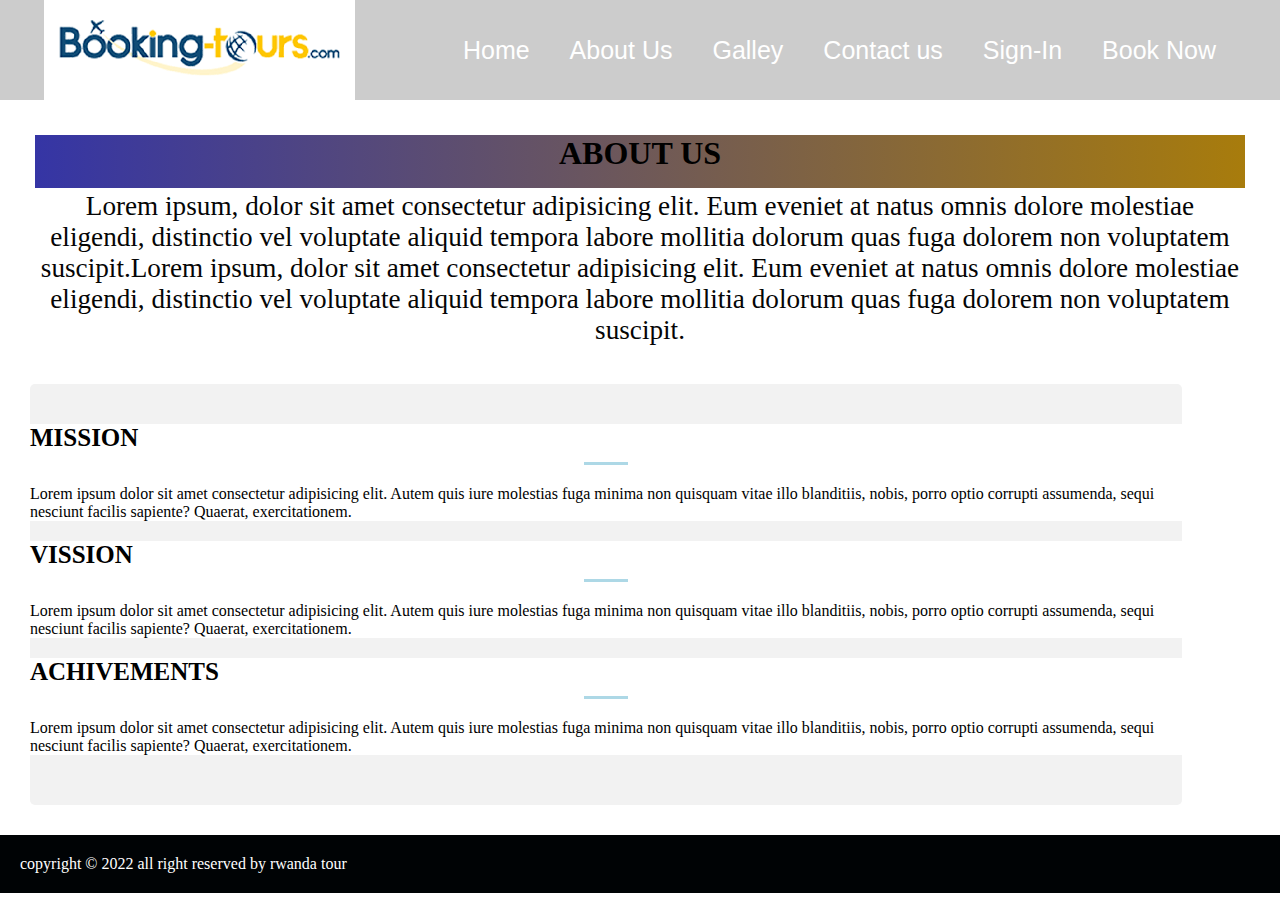
<file: about us.html>
<!DOCTYPE html>
<html lang="en">

<!-- <head>ghvbhjvm,</head> -->
<link rel="stylesheet" href="style.css">

        <nav>
            <div class="logo">
                <img src="images/logobo.png" alt=" Traval rwanda logo">    
             </div>
            <ul>
                <li><a href="index.html" class="active">Home</a></li>
                <li><a href="about us.html">About Us</a></li>
                <li><a href="galley.html">Galley</a></li>
                <li><a href="contact us.html">Contact us</a></li>
                <li><a href="sign up.html">Sign-In</a></li>
                <li><a href="book now.html">Book Now</a></li>
            </ul>
        </nav>
    <!-- </div> -->
    <section id="about">
        <div class="about-1">
            <h1>ABOUT US</h1>
            <P>Lorem ipsum, dolor sit amet consectetur adipisicing elit. Eum eveniet at natus omnis dolore molestiae
                eligendi, distinctio vel voluptate aliquid tempora labore mollitia dolorum quas fuga dolorem non
                voluptatem suscipit.Lorem ipsum, dolor sit amet consectetur adipisicing elit. Eum eveniet at natus omnis
                dolore molestiae
                eligendi, distinctio vel voluptate aliquid tempora labore mollitia dolorum quas fuga dolorem non
                voluptatem suscipit.
            </P>
        </div>
        <div class="about-2">
            <div class="content-box-lg">
                <div class="container">
                    <div class="row">
                        <div class="col-md-4">
                            <div class="about-item text-center">
                                <i class="fa fa-book"></i>
                                <h3>MISSION</h3>
                                <hr>
                                <p>Lorem ipsum dolor sit amet consectetur adipisicing elit. Autem quis iure molestias
                                    fuga minima non quisquam vitae illo blanditiis, nobis, porro optio corrupti
                                    assumenda, sequi nesciunt facilis sapiente? Quaerat, exercitationem. </p>
                            </div>
                        </div>
                        <div class="col-md-4">
                            <div class="about-item text-center">
                                <i class="fa fa-globe"></i>
                                <h3>VISSION</h3>
                                <hr>
                                <p>Lorem ipsum dolor sit amet consectetur adipisicing elit. Autem quis iure molestias
                                    fuga minima non quisquam vitae illo blanditiis, nobis, porro optio corrupti
                                    assumenda, sequi nesciunt facilis sapiente? Quaerat, exercitationem. </p>
                            </div>
                        </div>
                        <div class="col-md-4">
                            <div class="about-item text-center">
                                <i class="fa fa-pencil"></i>
                                <h3>ACHIVEMENTS</h3>
                                <hr>
                                <p>Lorem ipsum dolor sit amet consectetur adipisicing elit. Autem quis iure molestias
                                    fuga minima non quisquam vitae illo blanditiis, nobis, porro optio corrupti
                                    assumenda, sequi nesciunt facilis sapiente? Quaerat, exercitationem. </p>
                            </div>
                        </div> 
                    </div>
                </div>
            </div>
        </div>
        </div>
    </section>
    <footer class="text-center">
        <p>copyright &copy; 2022 all right reserved by rwanda tour</p>
    </footer>

</body>

</html>
</file>
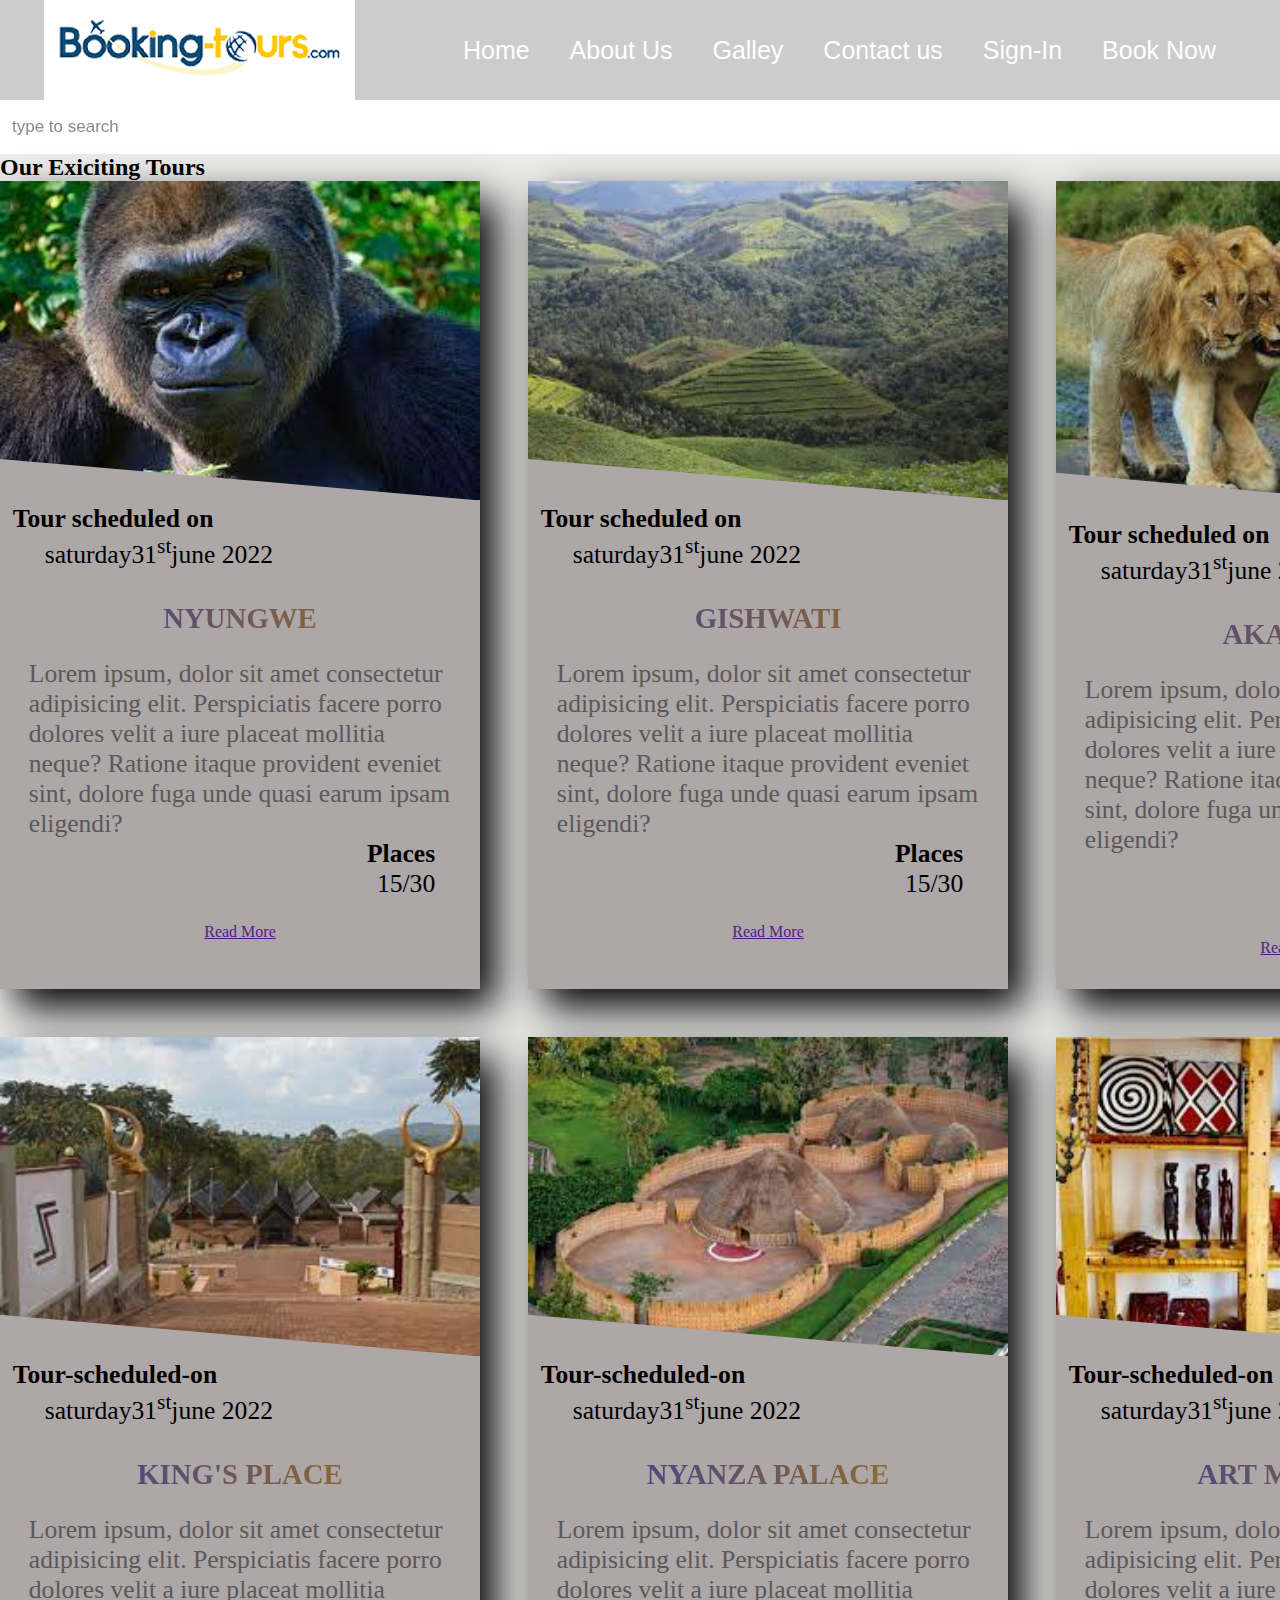
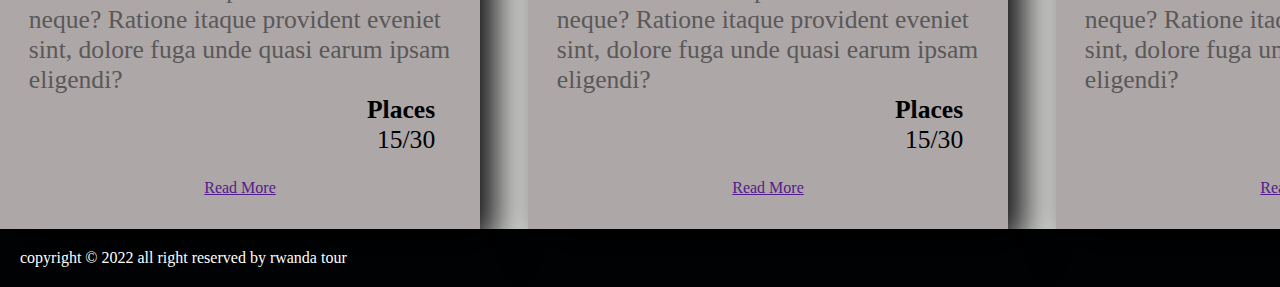
<file: book now.html>
<!DOCTYPE html>
<html lang="en">

<!-- <head>ghvbhjvm,</head> -->
<link rel="stylesheet" href="style.css">
<body>
    <!-- <div class="vdiv">
        <video autoplay loop>
            <source src="rwanda.mp4" type="video/mp4"> 
        </video>
    </div> -->
    <!-- <div class="cen-div absolute"> -->
        <nav>
            <div class="logo">
                <img src="images/logobo.png" alt=" Traval rwanda logo">    
             </div>
            <ul>
                <li><a href="index.html" class="active">Home</a></li>
                <li><a href="about us.html">About Us</a></li>
                <li><a href="galley.html">Galley</a></li>
                <li><a href="contact us.html">Contact us</a></li>
                <li><a href="sign up.html">Sign-In</a></li>
                <li><a href="book now.html">Book Now</a></li>
            </ul>
        </nav>   <div class="search-box">
            <input class="search-txt" type="text" name="" placeholder="type to search">
            <a class="search-btn" href="#"></a>
            <i class="fa fa-search" aria-hidden="true"></i>
        </div>
        <div class="tours-container" id="Tours">
            <h2 class="title">Our Exiciting Tours</h2>
            <div class="main-card">
                <div class="card">
                    <img src="images/golira.jfif" alt="" class="img-cards">
                    <div class="card-content">
                        <h5 class="schedule-title">Tour scheduled on</h5>
                        <p class="date">saturday31<sup>st</sup>june 2022</p>
                        <h3 class="tour-title">nyungwe</h3>
                        <p class="tour-text">Lorem ipsum, dolor sit amet consectetur adipisicing elit. Perspiciatis facere
                            porro dolores velit a iure placeat mollitia neque? Ratione itaque provident eveniet sint, dolore
                            fuga unde quasi earum ipsam eligendi?
                        </p>
                        <div class="place-number">
                            <h5 class="place-title">Places</h5>
                            <p class="place">15/30</p>
                        </div>
                    </div>
                    <a href="" class="nav-link nav-btn read-btn">Read More</a>
                </div>
                <div class="card">
                    <img src="images/gishwati.jfif" alt="" class="img-cards">
                    <div class="card-content">
                        <h5 class="schedule-title">Tour scheduled on</h5>
                        <p class="date">saturday31<sup>st</sup>june 2022</p>
                        <h3 class=" tour-title">Gishwati</h3>
                            <p class="tour-text">Lorem ipsum, dolor sit amet consectetur adipisicing elit. Perspiciatis
                                facere
                                porro dolores velit a iure placeat mollitia neque? Ratione itaque provident eveniet sint,
                                dolore
                                fuga unde quasi earum ipsam eligendi?
                            </p>
                            <div class="place-number">
                                <h5 class="place-title">Places</h5>
                                <p class="place">15/30</p>
                            </div>
                    </div>
                    <a href="" class="nav-link nav-btn read-btn">Read More</a>
                </div>
                <div class="card">
                    <img src="images/akagera.jfif" alt="" class="img-cards">
                    <div class="card-content">
                        <h5 class="schedule-title">Tour scheduled on</h5>
                        <p class="date">saturday31<sup>st</sup>june 2022</p>
                        <h3 class=" tour-title">Akagera</h3>
                            <p class="tour-text">Lorem ipsum, dolor sit amet consectetur adipisicing elit. Perspiciatis
                                facere
                                porro dolores velit a iure placeat mollitia neque? Ratione itaque provident eveniet sint,
                                dolore
                                fuga unde quasi earum ipsam eligendi?
                            </p>
                            <div class="place-number">
                                <h5 class="place-title">Places</h5>
                                <p class="place">15/30</p>
                            </div>
                    </div>
                    <a href="" class="nav-link nav-btn read-btn">Read More</a>
                </div>
                <div class="card">
                    <img src="images/mountain.jfif" alt="" class="img-cards">
                    <div class="card-content">
                        <h5 class="schedule-title">Tour-scheduled-on</h5>
                        <p class="date">saturday31<sup>st</sup>june 2022</p>
                        <h3 class=" tour-title">Mt Muhabura</h3>
                            <p class="tour-text">Lorem ipsum, dolor sit amet consectetur adipisicing elit. Perspiciatis
                                facere
                                porro dolores velit a iure placeat mollitia neque? Ratione itaque provident eveniet sint,
                                dolore
                                fuga unde quasi earum ipsam eligendi?
                            </p>
                            <div class="place-number">
                                <h5 class="place-title">Places</h5>
                                <p class="place">15/30</p>
                            </div>
                    </div>
                    <a href="" class="nav-link nav-btn read-btn">Read More</a>
                </div>
                <div class="card">
                    <img src="images/king's place.jfif" alt="" class="img-cards">
                    <div class="card-content">
                        <h5 class="schedule-title">Tour-scheduled-on</h5>
                        <p class="date">saturday31<sup>st</sup>june 2022</p>
                        <h3 class="tour-title">king's place</h3>
                        <p class="tour-text">Lorem ipsum, dolor sit amet consectetur adipisicing elit. Perspiciatis facere
                            porro dolores velit a iure placeat mollitia neque? Ratione itaque provident eveniet sint, dolore
                            fuga unde quasi earum ipsam eligendi?
                        </p>
                        <div class="place-number">
                            <h5 class="place-title">Places</h5>
                            <p class="place">15/30</p>
                        </div>
                    </div>
                    <a href="" class="nav-link nav-btn read-btn">Read More</a>
                </div>
                <div class="card">
                    <img src="images/nyanza palace.jfif" alt="" class="img-cards">
                    <div class="card-content">
                        <h5 class="schedule-title">Tour-scheduled-on</h5>
                        <p class="date">saturday31<sup>st</sup>june 2022</p>
                        <h3 class=" tour-title">Nyanza palace</h3>
                            <p class="tour-text">Lorem ipsum, dolor sit amet consectetur adipisicing elit. Perspiciatis
                                facere
                                porro dolores velit a iure placeat mollitia neque? Ratione itaque provident eveniet sint,
                                dolore
                                fuga unde quasi earum ipsam eligendi?
                            </p>
                            <div class="place-number">
                                <h5 class="place-title">Places</h5>
                                <p class="place">15/30</p>
                            </div>
                    </div>
                    <a href="" class="nav-link nav-btn read-btn">Read More</a>
                </div>
                <div class="card">
                    <img src="images/art museum.jfif" alt="" class="img-cards">
                    <div class="card-content">
                        <h5 class="schedule-title">Tour-scheduled-on</h5>
                        <p class="date">saturday31<sup>st</sup>june 2022</p>
                        <h3 class=" tour-title">Art Museum</h3>
                            <p class="tour-text">Lorem ipsum, dolor sit amet consectetur adipisicing elit. Perspiciatis
                                facere
                                porro dolores velit a iure placeat mollitia neque? Ratione itaque provident eveniet sint,
                                dolore
                                fuga unde quasi earum ipsam eligendi?
                            </p>
                            <div class="place-number">
                                <h5 class="place-title">Places</h5>
                                <p class="place">15/30</p>
                            </div>
                    </div>
                    <a href="" class="nav-link nav-btn read-btn">Read More</a>
                </div>
                <div class="card">
                    <img src="images/golira.jfif" alt="" class="img-cards">
                    <div class="card-content">
                        <h5 class="schedule-title">Tour-scheduled-on</h5>
                        <p class="date">saturday31<sup>st</sup>june 2022</p>
                        <h3 class=" tour-title">nyungwe</h3>
                            <p class="tour-text">Lorem ipsum, dolor sit amet consectetur adipisicing elit. Perspiciatis
                                facere
                                porro dolores velit a iure placeat mollitia neque? Ratione itaque provident eveniet sint,
                                dolore
                                fuga unde quasi earum ipsam eligendi?
                            </p>
                            <div class="place-number">
                                <h5 class="place-title">Places</h5>
                                <p class="place">15/30</p>
                            </div>
                    </div>
                    <a href="" class="nav-link nav-btn read-btn">Read More</a>
                </div>
            </div>
        </div>
        <footer class="text-center">
            <p>copyright &copy; 2022 all right reserved by rwanda tour </p>
        </footer>
    </body>
    
    </html>
</file>
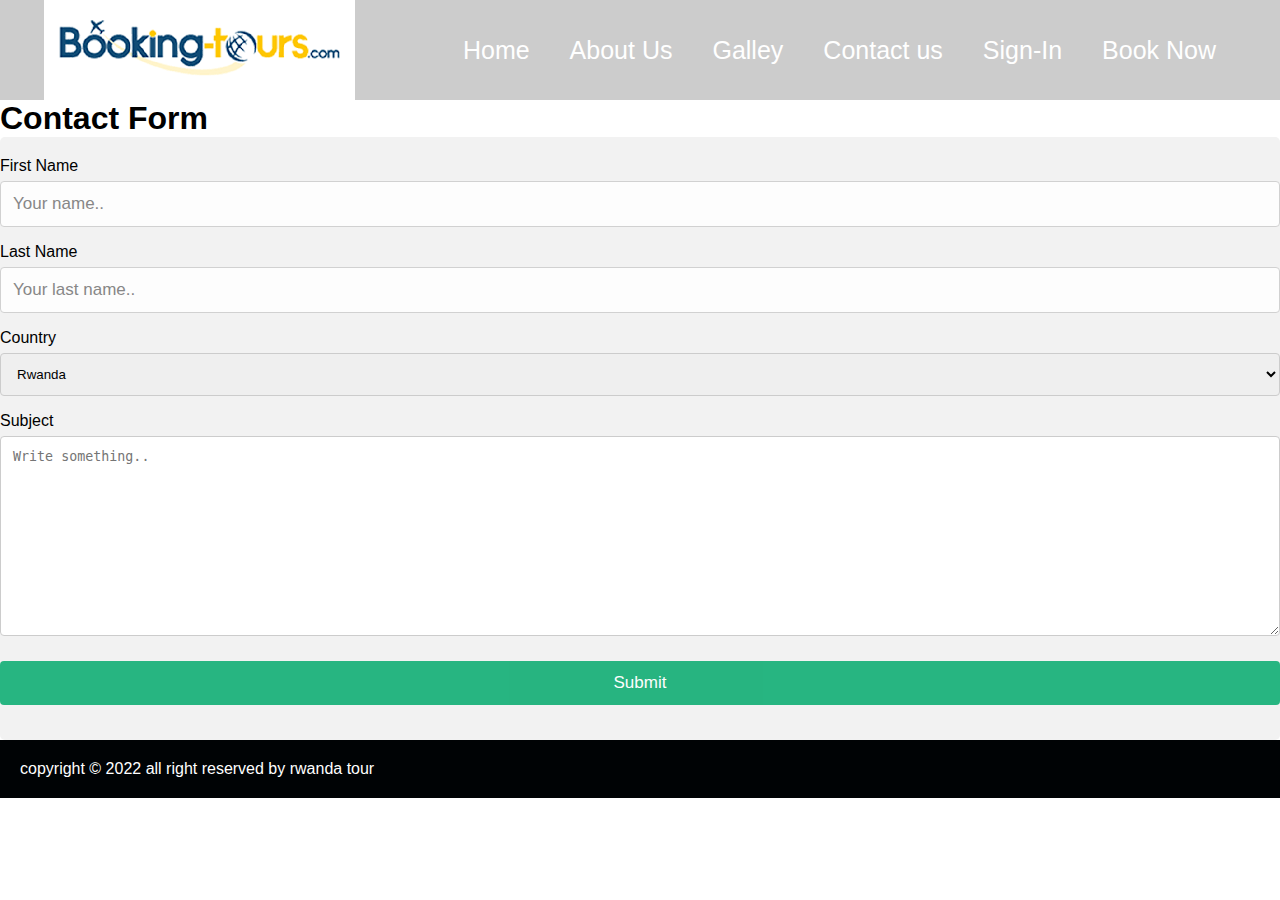
<file: contact us.html>
<!-- <!DOCTYPE html>
<html lang="en">

<head>
    <meta charset="UTF-8">
    <meta http-equiv="X-UA-Compatible" content="IE=edge">
    <meta name="viewport" content="width=device-width, initial-scale=1.0">
    <title>responsive contact form</title>
    li
</head>

<body>
    <div class="contact-section">
      <div class="contact-nfo">

      </div>  

    </div>

</body>

</html> -->
<!DOCTYPE html>
<html>
<head>
<meta name="viewport" content="width=device-width, initial-scale=1">
<style>
body {font-family: Arial, Helvetica, sans-serif;}
* {box-sizing: border-box;}

input[type=text], select, textarea {
  width: 100%;
  padding: 12px;
  border: 1px solid #ccc;
  border-radius: 4px;
  box-sizing: border-box;
  margin-top: 6px;
  margin-bottom: 16px;
  resize: vertical;
}

input[type=submit] {
  background-color: #04AA6D;
  color: white;
  padding: 12px 20px;
  border: none;
  border-radius: 4px;
  cursor: pointer;
}

input[type=submit]:hover {
  background-color: #45a049;
}

.container {
  border-radius: 5px;
  background-color: #f2f2f2;
  padding: 20px;
}
</style>
</head>
<body>
    <link rel="stylesheet" href="style.css">
<body>
    <!-- <div class="vdiv">
        <video autoplay loop>
            <source src="rwanda.mp4" type="video/mp4"> 
        </video>
    </div> -->
    <!-- <div class="cen-div absolute"> -->
        <nav>
            <div class="logo">
                <img src="images/logobo.png" alt=" Traval rwanda logo">    
             </div>
            <ul>
                <li><a href="index.html" class="active">Home</a></li>
                <li><a href="about us.html">About Us</a></li>
                <li><a href="galley.html">Galley</a></li>
                <li><a href="contact us.html">Contact us</a></li>
                <li><a href="sign up.html">Sign-In</a></li>
                <li><a href="book now.html">Book Now</a></li>
            </ul>
        </nav>

<h1>Contact Form</h1>

<div class="container">
  <form action="/action_page.php">
    <label for="fname">First Name</label>
    <input type="text" id="fname" name="firstname" placeholder="Your name..">

    <label for="lname">Last Name</label>
    <input type="text" id="lname" name="lastname" placeholder="Your last name..">

    <label for="country">Country</label>
    <select id="country" name="country">
      <option value="Rwanda">Rwanda</option>
      <option value="Uganda">Uganda</option>
      <option value="america">america</option>
      <option value="canada">canada</option>
      <option value="china">china</option>
      <option value="india">india</option>
    </select>

    <label for="subject">Subject</label>
    <textarea id="subject" name="subject" placeholder="Write something.." style="height:200px"></textarea>

    <input type="submit" value="Submit">
  </form>
</div>
<footer class="text-center">
    <p>copyright &copy; 2022 all right reserved by rwanda tour </p>
</footer>

</body>
</html>
</file>
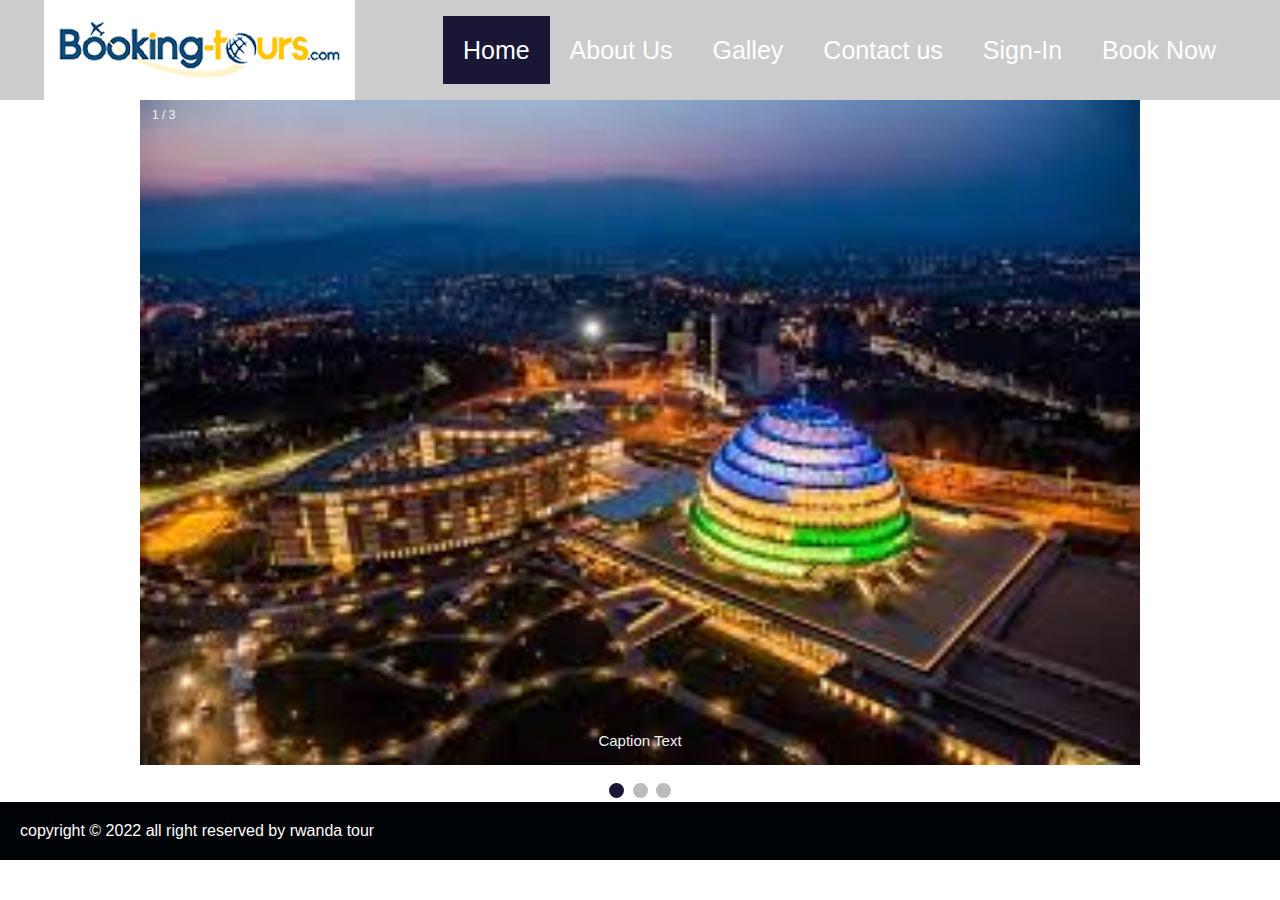
<file: galley.html>
<!DOCTYPE html>
<html>
<head>
<meta name="viewport" content="width=device-width, initial-scale=1">
<style>
* {box-sizing: border-box}
body {font-family: Verdana, sans-serif; margin:0}
.mySlides {display: none}
img {vertical-align: middle;}

/* Slideshow container */
.slideshow-container {
  max-width: 1000px;
  position: relative;
  margin: auto;
}

/* Next & previous buttons */
.prev, .next {
  cursor: pointer;
  position: absolute;
  top: 50%;
  width: auto;
  padding: 16px;
  margin-top: -22px;
  color: white;
  font-weight: bold;
  font-size: 18px;
  transition: 0.6s ease;
  border-radius: 0 3px 3px 0;
  user-select: none;
}

/* Position the "next button" to the right */
.next {
  right: 0;
  border-radius: 3px 0 0 3px;
}

/* On hover, add a black background color with a little bit see-through */
.prev:hover, .next:hover {
  background-color: rgba(0,0,0,0.8);
}

/* Caption text */
.text {
  color: #f2f2f2;
  font-size: 15px;
  padding: 8px 12px;
  position: absolute;
  bottom: 8px;
  width: 100%;
  text-align: center;
}

/* Number text (1/3 etc) */
.numbertext {
  color: #f2f2f2;
  font-size: 12px;
  padding: 8px 12px;
  position: absolute;
  top: 0;
}

/* The dots/bullets/indicators */
.dot {
  cursor: pointer;
  height: 15px;
  width: 15px;
  margin: 0 2px;
  background-color: #bbb;
  border-radius: 50%;
  display: inline-block;
  transition: background-color 0.6s ease;
}

.active, .dot:hover {
  background-color: #191636;
}

/* Fading animation */
.fade {
  animation-name: fade;
  animation-duration: 1.5s;
}

@keyframes fade {
  from {opacity: .4} 
  to {opacity: 1}
}

/* On smaller screens, decrease text size */
@media only screen and (max-width: 300px) {
  .prev, .next,.text {font-size: 11px}
}
</style>
</head>
<body>    
    <link rel="stylesheet" href="style.css">
    <body>
        <!-- <div class="vdiv">
            <video autoplay loop>
                <source src="rwanda.mp4" type="video/mp4"> 
            </video>
        </div> -->
        <!-- <div class="cen-div absolute"> -->
            <nav>
                <div class="logo">
                    <img src="images/logobo.png" alt=" Traval rwanda logo">    
                 </div>
                <ul>
                    <li><a href="index.html" class="active">Home</a></li>
                    <li><a href="about us.html">About Us</a></li>
                    <li><a href="galley.html">Galley</a></li>
                    <li><a href="contact us.html">Contact us</a></li>
                    <li><a href="sign up.html">Sign-In</a></li>
                    <li><a href="book now.html">Book Now</a></li>
                </ul>
            </nav>

<div class="slideshow-container">

<div class="mySlides fade">
  <div class="numbertext">1 / 3</div>
  <img src="images/gallely 1.jfif" style="width:100%">
  <div class="text">Caption Text</div>
</div>


<div class="mySlides fade">
  <div class="numbertext">2 / 3</div>
  <img src="images/image2.jfif" style="width:100%">
  <div class="text">Caption Two</div>
</div>

<div class="mySlides fade">
  <div class="numbertext">3 / 3</div>
  <img src="images/image 3.jfif" style="width:100%">
  <div class="text">Caption Three</div>
</div>

<a class="prev" onclick="plusSlides(-1)"></a>
<a class="next" onclick="plusSlides(1)"></a>

</div>
<br>

<div style="text-align:center">
  <span class="dot" onclick="currentSlide(1)"></span> 
  <span class="dot" onclick="currentSlide(2)"></span> 
  <span class="dot" onclick="currentSlide(3)"></span> 
</div>

<script>
let slideIndex = 1;
showSlides(slideIndex);

function plusSlides(n) {
  showSlides(slideIndex += n);
}

function currentSlide(n) {
  showSlides(slideIndex = n);
}

function showSlides(n) {
  let i;
  let slides = document.getElementsByClassName("mySlides");
  let dots = document.getElementsByClassName("dot");
  if (n > slides.length) {slideIndex = 1}    
  if (n < 1) {slideIndex = slides.length}
  for (i = 0; i < slides.length; i++) {
    slides[i].style.display = "none";  
  }
  for (i = 0; i < dots.length; i++) {
    dots[i].className = dots[i].className.replace(" active", "");
  }
  slides[slideIndex-1].style.display = "block";  
  dots[slideIndex-1].className += " active";
}
</script>
<footer class="text-center">
    <p>copyright &copy; 2022 all right reserved by rwanda tour </p>
</footer>

</body>
</html>
</file>
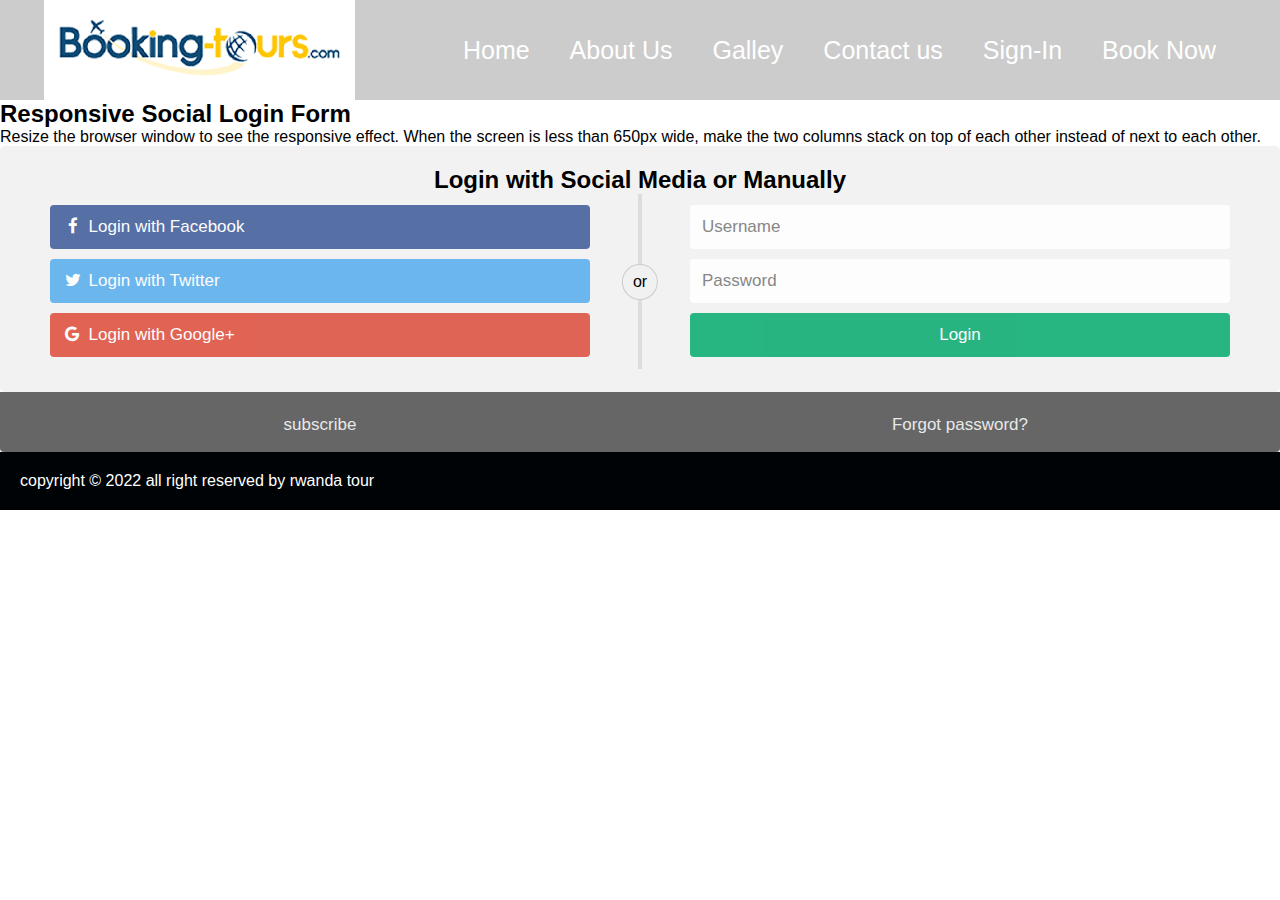
<file: sign up.html>
<!DOCTYPE html>
<html>
<head>
<meta name="viewport" content="width=device-width, initial-scale=1">
<link rel="stylesheet" href="https://cdnjs.cloudflare.com/ajax/libs/font-awesome/4.7.0/css/font-awesome.min.css">
<style>
body {
  font-family: Arial, Helvetica, sans-serif;
}

* {
  box-sizing: border-box;
}

/* style the container */
.container {
  position: relative;
  border-radius: 5px;
  background-color: #f2f2f2;
  padding: 20px 0 30px 0;
} 

/* style inputs and link buttons */
input,
.btn {
  width: 100%;
  padding: 12px;
  border: none;
  border-radius: 4px;
  margin: 5px 0;
  opacity: 0.85;
  display: inline-block;
  font-size: 17px;
  line-height: 20px;
  text-decoration: none; /* remove underline from anchors */
}

input:hover,
.btn:hover {
  opacity: 1;
}

/* add appropriate colors to fb, twitter and google buttons */
.fb {
  background-color: #3B5998;
  color: white;
}

.twitter {
  background-color: #55ACEE;
  color: white;
}

.google {
  background-color: #dd4b39;
  color: white;
}

/* style the submit button */
input[type=submit] {
  background-color: #04AA6D;
  color: white;
  cursor: pointer;
}

input[type=submit]:hover {
  background-color: #45a049;
}

/* Two-column layout */
.col {
  float: left;
  width: 50%;
  margin: auto;
  padding: 0 50px;
  margin-top: 6px;
}

/* Clear floats after the columns */
.row:after {
  content: "";
  display: table;
  clear: both;
}

/* vertical line */
.vl {
  position: absolute;
  left: 50%;
  transform: translate(-50%);
  border: 2px solid #ddd;
  height: 175px;
}

/* text inside the vertical line */
.vl-innertext {
  position: absolute;
  top: 50%;
  transform: translate(-50%, -50%);
  background-color: #f1f1f1;
  border: 1px solid #ccc;
  border-radius: 50%;
  padding: 8px 10px;
}

/* hide some text on medium and large screens */
.hide-md-lg {
  display: none;
}

/* bottom container */
.bottom-container {
  text-align: center;
  background-color: #666;
  border-radius: 0px 0px 4px 4px;
}

/* Responsive layout - when the screen is less than 650px wide, make the two columns stack on top of each other instead of next to each other */
@media screen and (max-width: 650px) {
  .col {
    width: 100%;
    margin-top: 0;
  }
  /* hide the vertical line */
  .vl {
    display: none;
  }
  /* show the hidden text on small screens */
  .hide-md-lg {
    display: block;
    text-align: center;
  }
}
</style>
</head>
<body>
    <link rel="stylesheet" href="style.css">
<body>
    <!-- <div class="vdiv">
        <video autoplay loop>
            <source src="rwanda.mp4" type="video/mp4"> 
        </video>
    </div> -->
    <!-- <div class="cen-div absolute"> -->
        <nav>
            <div class="logo">
                <img src="images/logobo.png" alt=" Traval rwanda logo">    
             </div>
            <ul>
                <li><a href="index.html" class="active">Home</a></li>
                <li><a href="about us.html">About Us</a></li>
                <li><a href="galley.html">Galley</a></li>
                <li><a href="contact us.html">Contact us</a></li>
                <li><a href="sign up.html">Sign-In</a></li>
                <li><a href="book now.html">Book Now</a></li>
            </ul>
        </nav>

<h2>Responsive Social Login Form</h2>
<p>Resize the browser window to see the responsive effect. When the screen is less than 650px wide, make the two columns stack on top of each other instead of next to each other.</p>

<div class="container">
  <form action="/action_page.php">
    <div class="row">
      <h2 style="text-align:center">Login with Social Media or Manually</h2>
      <div class="vl">
        <span class="vl-innertext">or</span>
      </div>

      <div class="col">
        <a href="#" class="fb btn">
          <i class="fa fa-facebook fa-fw"></i> Login with Facebook
         </a>
        <a href="#" class="twitter btn">
          <i class="fa fa-twitter fa-fw"></i> Login with Twitter
        </a>
        <a href="#" class="google btn"><i class="fa fa-google fa-fw">
          </i> Login with Google+
        </a>
      </div>

      <div class="col">
        <div class="hide-md-lg">
          <p>Or sign in manually:</p>
        </div>

        <input type="text" name="username" placeholder="Username" required>
        <input type="password" name="password" placeholder="Password" required>
        <input type="submit" value="Login">
      </div>
      
    </div>
  </form>
</div>

<div class="bottom-container">
  <div class="row">
    <div class="col">
      <a href="#" style="color:white" class="btn">subscribe</a>
    </div>
    <div class="col">
      <a href="#" style="color:white" class="btn">Forgot password?</a>
    </div>
  </div>
</div>
</body>
<footer class="text-center">
    <p>copyright &copy; 2022 all right reserved by rwanda tour </p>
</footer>
</html>
</file>
<file: style.css>
*{
    padding: 0;
    margin: 0;
}
.vdiv{
    z-index: 100;
}
video{
    width: 100%;
    height: 100%;
    position: relative;
    object-fit: cover;
}
.absolute{
    position: absolute;
    left: 0;
    right: 0;
    bottom: 0;
    top: 0;
}
nav{
    display: flex;
    justify-content: space-around;
    align-items: center;
    height: 100px;
    background-color: rgba(0,0,0,0.2);
}
ul{
    display: flex;
    justify-content: space-around;
    align-items: center;
    list-style-type: none;
}
nav a{
    color: white;
    font-family: sans-serif;
    font-size: 25px;
    text-decoration: none;
    padding: 20px 20px;
}
nav a:hover .active {
    border-bottom: 6px solid #008000	;
    color: #008000	;
    border-radius: 22%;
}
.main{
    width: 100%;
    height: 100vh;
    text-align: center;
    display: flex;
    justify-content: center;
    align-items: center;
}
.main h1{
    font-size: 44px;
    color: white;
    text-transform: capitalize;
    text-shadow: 1px 1px 1px black;
    font-weight: bold;

}
.main h2{
    font-size: 30px;
    color: white;
    
}
.logo-img {
    width: 20px;
    border-radius: 20%;
  }
  /* about section */
  .about-1{
      margin: 30px;
      padding: 5px;
  }
  .about-1 h1{
      text-align: center;
      color: black;
      font-size: bold;
      padding-bottom: 1rem;
      background-image: linear-gradient(to right, rgb(53, 53, 165), rgb(168, 124, 12));
      
  }
   .about-1 p{
      text-align: center;
      padding: 3px;
      color: rgb(5, 5, 5);
      font-size: 1.7rem;
      
  }
.about-2 {
width: 90%;
height: auto;
border: 1rem  rgb(12, 12, 12);
margin: 30px;
padding: 0px;
font-size: 1rem;


}

  .about-item{
      margin-bottom: 20px;
      margin-top: 20px;
      background-color: #fff;
      padding: 80px,30px;
      box-shadow: 0 0 9px rgba(0, 0, 0.6,);
  }
  .about-item i{
      font-size: 100px;
      margin: 0;
  }
  .about-item h3{
      font-size: 25px;
      margin-bottom: 10px;
  }
  .about-item hr{
      width: 44px;
      height: 3px;
      background-color: lightblue;
      margin: auto;
      border: none;
  }
  .about-item p{
      margin-top: 20px;
  }
  .about-item:hover{
    background-image: linear-gradient(to right, rgb(144, 144, 190), rgb(175, 162, 129));
  }.about-item:hover i,
  .about-item:hover h3,
  .about-item:hover p{
      color: black;
  }
  .about-item:hover hr{
      background-color: rgb(179, 50, 50) ;
  }
  .about-item:hover i{
      transform: translate(-20PX);
  }
  .about-item:hover i,
  .about-item:hover h3,
  .about-item:hover hr{
      transition: all 400ms ease-in-out;
  }
  footer{
      background-color: #000305;
      padding: 20px;
      
  }
   footer p{
       color: #fff;
       align-items: center;
   }
   /* book now section */
   .search-btn{
    color: darkblue;
    float: right;
    width: 40px;
    border-radius: 50%;
    background-color: rgb(48, 47, 47);
    display: flex;
    justify-content: center;
    align-items: center;
}
.search.txt{
    border: none;
background: none;
outline: non;
float: left;
padding: 0;
color: rgb(87, 83, 83);
font-size: 16px;
transform: 0.4s;
line-height: 40px;
width: 240px;


}
/* tour section */
.tours-container{
    background-color: rgba(29, 28, 25, 0.089);
}
.main-card{
    display: grid;
    grid-template-columns: repeat(4,2fr);
    gap: 3rem;
}
.card{
    width: 30rem;
    background-color: rgb(173, 167, 167);
    box-shadow: 1rem 1.2rem 2.4rem black;
    border-radius: o.8rem;
    overflow: hidden;
    transition: all 0.4s;
    /* display: flex;
    flex-direction: column; */
}
.card:hover{
    transform: translate(5px, -10px);
}
.nav-btn{
    display: flex;
}
    /* display: flex;
    flex-direction: column;
    gap: 3rem;
} */
.card-content{
    padding: 0rem 0.8rem 1.5rem;
}
.read-btn:link,
.read-btn:link{
    display: flex;
    margin: 0 1rem 2rem 1rem;
    align-items: center;
    justify-content: center;

}
.img-cards {
    width: 100%;
    /* height: 50%; */
    clip-path: polygon(0 0, 100% 0, 100% 100%, 0 87%);
}
.schedule-title{
    font-size: 1.6rem;
}
.date {
    font-size: 1.6rem;
    padding: 0rem 0rem 2rem 2rem;
}
.tour-title{
    font-size: 1.8rem;
    text-transform: uppercase;
    text-align: center;
    background-image: linear-gradient(to right, rgb(53, 53, 165), rgb(168, 124, 12));
    color: transparent;
    font-weight: 900;

    -webkit-background-clip: text;
}
.tour-text{
    font-size: 1.6rem;
padding: 1.5rem 1rem 0rem;
color: rgb(90, 88, 88);
}
.place-number{
    padding: 0rem 2rem 0rem 0rem;
}
.place-title,
.place{
    text-align: right;
    font-size: 1.6rem;
}
.place{
    margin-left: 1rem;
}
h4{
    font-size: 1.8rem;
    font-weight: 900;
}

/* style the container */
.container {
  position: relative;
  border-radius: 5px;
  background-color: #f2f2f2;
  padding: 20px 0 30px 0;
} 

/* style inputs and link buttons */
input,
.btn {
  width: 100%;
  padding: 12px;
  border: none;
  border-radius: 4px;
  margin: 5px 0;
  opacity: 0.85;
  display: inline-block;
  font-size: 17px;
  line-height: 20px;
  text-decoration: none; /* remove underline from anchors */
}

input:hover,
.btn:hover {
  opacity: 1;
}

/* add appropriate colors to fb, twitter and google buttons */
.fb {
  background-color: #3B5998;
  color: white;
  
}

.twitter {
  background-color: #55ACEE;
  color: white;
}

.google {
  background-color: #dd4b39;
  color: white;
}

/* style the submit button */
input[type=submit] {
  background-color: #04AA6D;
  color: white;
  cursor: pointer;
}

input[type=submit]:hover {
  background-color: #45a049;
}

/* Two-column layout */
.col {
  float: left;
  width: 50%;
  margin: auto;
  padding: 0 50px;
  margin-top: 6px;
}

/* Clear floats after the columns */
.row:after {
  content: "";
  display: table;
  clear: both;
}

/* vertical line */
.vl {
  position: absolute;
  left: 50%;
  transform: translate(-50%);
  border: 2px solid #ddd;
  height: 175px;
}

/* text inside the vertical line */
.vl-innertext {
  position: absolute;
  top: 50%;
  transform: translate(-50%, -50%);
  background-color: #f1f1f1;
  border: 1px solid #ccc;
  border-radius: 50%;
  padding: 8px 10px;
}

/* hide some text on medium and large screens */
.hide-md-lg {
  display: none;
}

/* bottom container */
.bottom-container {
  text-align: center;
  background-color: #666;
  border-radius: 0px 0px 4px 4px;
}

/* Responsive layout - when the screen is less than 650px wide, make the two columns stack on top of each other instead of next to each other */
@media screen and (max-width: 650px) {
  .col {
    width: 100%;
    margin-top: 0;
  }
   hide the vertical line 
  .vl {
    display: none;
  }
  show the hidden text on small screens

  .hide-md-lg {
    display: block;
    text-align: center;
  }
</file>
